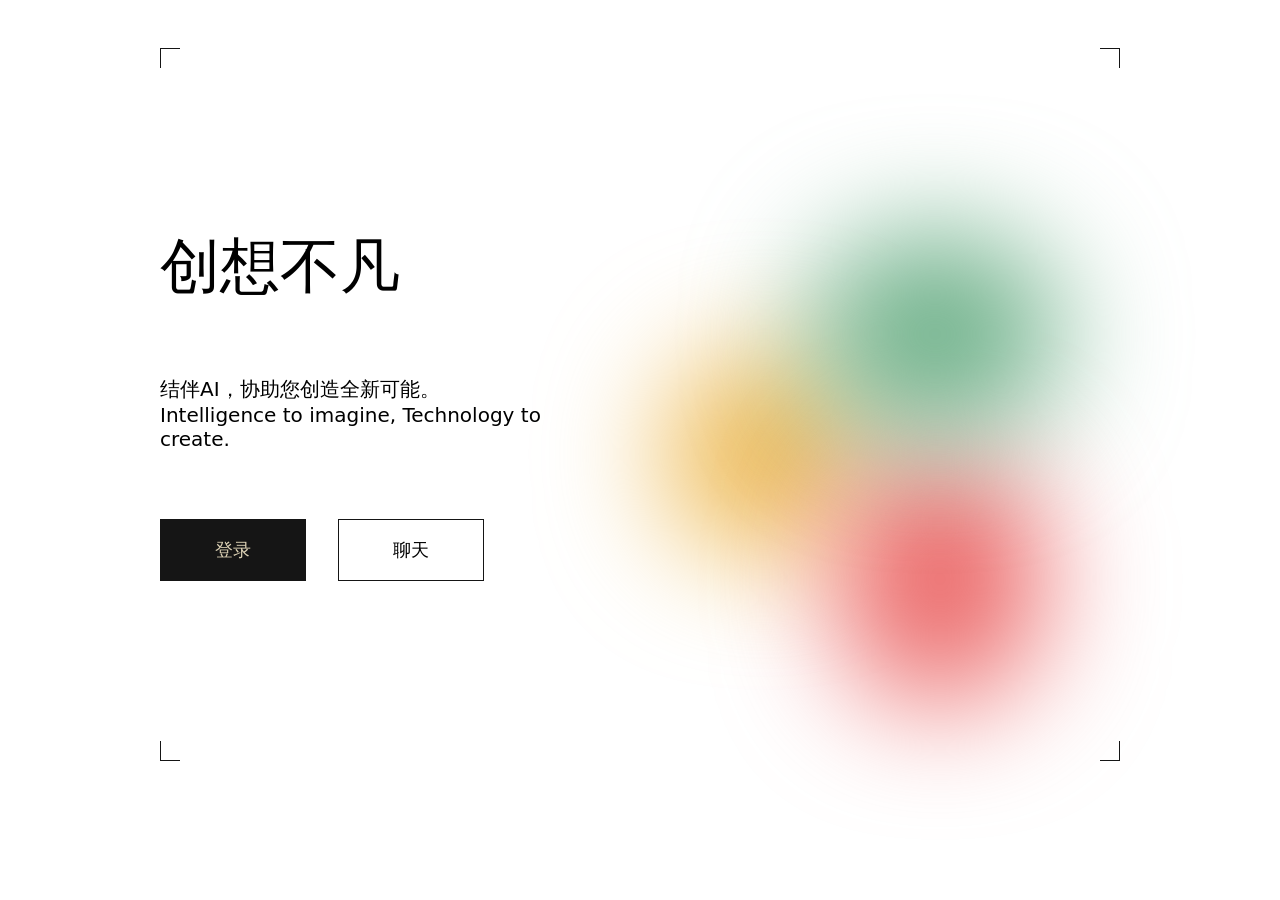
<file: web/default/public/home.html>
<!DOCTYPE html>
<html>
    <head>
        <meta charset="UTF-8">
        <title>FME START</title>
        <link rel="stylesheet" href="assets/style.css">
    </head>
    <body translate="no">
        <div class="nav">
            <div class="menu">
            </div>
        </div>
        <div class="hero">
            <div class="hero-text">
                <h1>创想不凡</h1>
                <p>结伴AI，协助您创造全新可能。
                    <br >Intelligence to imagine, Technology to create.</p>
                <div class="buttons">
                    <a class="button primary"
                        href="/login"
                        target="_blank">登录</a>
                    <a class="button secondary" href="/chat" target="_blank">聊天</a>
                </div>
            </div>
            <div class="blob-cont">
                <div class="yellow blob"></div>
                <div class="red blob"></div>
                <div class="green blob"></div>
            </div>
        </div>
        <svg>
            <filter id="noiseFilter">
                <feTurbulence type="fractalNoise" baseFrequency="0.6" stitchTiles="stitch"></feTurbulence>
                <feColorMatrix in="colorNoise" type="matrix" values="1 0 0 0 0 0 1 0 0 0 0 0 1 0 0 0 0 0 1 0">
                </feColorMatrix>
                <feComposite operator="in" in2="SourceGraphic" result="monoNoise"></feComposite>
                <feBlend in="SourceGraphic" in2="monoNoise" mode="screen"></feBlend>
            </filter>
        </svg>
        <!-- Not required 
        <a href="/about" target="_blank" class="aboutus">ABOUT US</a>-->
    </body>
</html>
</file>
<file: web/default/public/assets/style.css>
:root {
    --bg: white;
    --text: #151515;
    --yellow: #EDB74D;
    --red: #EB6666;
    --green: #6FB18A;
  }
  
  
  body {
    height: 100vh;
    margin: 0;
    
    display: flex;
    flex-direction: column;
    justify-content: flex-start;
    align-items: center;
    gap: 3em;
    
    background-color: var(--bg);

    font-family: Roboto, system-ui, -apple-system, BlinkMacSystemFont, 'Segoe UI', Oxygen, Ubuntu, Cantarell, 'Open Sans', 'Helvetica Neue', sans-serif;

    margin: 0 10em;
  }
  
  h1 {
    font-size: 60px;
    font-weight: normal;
    margin: 0;
  }
  
  h2 {
    font-size: 32px;
  }
  
  p {
    font-size: 20px;
  }
  
  a {
    text-decoration: none;
    color: inherit;
  }
  
  body::before,
  body::after {
    position: absolute;
    left: 0;
    top: 0;
    content: '';
    width: 100%;
    height: 100%;
    z-index: -1;
  
    opacity: 40%;
  }
  
  body::before {
    /*
    background: #8C8C8C;
    */
    filter: url(#noiseFilter);
  }
  
  
  /* Blobs */
  .blob-cont {
    display: flex;
    flex-direction: column;
    justify-content: center;
    align-items: center;
    z-index: -2;
    height: 500px;
    width: 500px;
    position: relative;
    right: 5em;
  }
  
  
  .blob {
    border-radius: 100px;
    filter: blur(60px);
  }
  
  .yellow {
    background-color: var(--yellow);
    position: absolute;
    top: 200px;
    left: 100px;
    height: 200px;
    width: 200px;
    
    animation: yellow 8s infinite ease;
  }
  
  .green {
    background-color: var(--green);
    position: absolute;
    top: 80px;
    right: -20px;
    height: 200px;
    width: 250px;
    
    animation: green 8s infinite ease;
  }
  
  .red {
    background-color: var(--red);
    position: absolute;
    right: 0;
    top: 300px;
    height: 250px;
    width: 200px;
    
    animation: red 8s infinite linear;
  }
  
  @keyframes yellow {
    0% {top: 200px; left: 100px; transform: scale(1);}
    30% {top: 300px; left: 150px; transform: scale(1.2);}
    60% {top: 100px; left: 200px; transform: scale(1.3);}
    100% {top: 200px; left: 100px; transform: scale(1);}
  }
  
  @keyframes green {
    0% {top: 80px; right: -20px; transform: scale(1.2);}
    30% {top: 300px; right: -20px;transform: scale(1);}
    60% {top: 200px; right: 100px;transform: scale(1);}
    100% {top: 80px; right: -20px; transform: scale(1.2);}
  }
  
  @keyframes red {
    0% {top: 250px; right: 0px; transform: scale(1);}
    30% {top: 150px; right: 150px;transform: scale(1.4);}
    60% {top: 250px; right: 100px;transform: scale(1);}
    100% {top: 250px; right: 0px; transform: scale(1);}
  }
  
  
  /* the rest of the page */
  .nav {
    display: flex;
    flex-direction: row;
    justify-content: space-between;
    align-items: center;
    width: 100%;
  }
  
  .menu {
    display: flex;
    flex-direction: row;
    justify-content: flex-end;
    align-items: center;
    gap: 3em;
  }
  
  .hero {
    display: flex;
    flex-direction: row;
    justify-content: space-between;
    align-items: center;
    width: 100%;
    height: 130%;
    gap: 3em;
    background:
          linear-gradient(to right, #151515 1px, transparent 1px) 0 0,
          linear-gradient(to right, #151515 1px, transparent 1px) 0 100%,
          linear-gradient(to left, #151515 1px, transparent 1px) 100% 0,
          linear-gradient(to left, #151515 1px, transparent 1px) 100% 100%,
          linear-gradient(to bottom, #151515 1px, transparent 1px) 0 0,
          linear-gradient(to bottom, #151515 1px, transparent 1px) 100% 0,
          linear-gradient(to top, #151515 1px, transparent 1px) 0 100%,
          linear-gradient(to top, #151515 1px, transparent 1px) 100% 100%;
    background-repeat: no-repeat;
    background-size: 20px 20px;
        
  }
  
  .hero-text {
    display: flex;
    flex-direction: column;
    justify-content: space-between;
    align-items: flex-start;
    gap: 3em;
  }
  
  .buttons {
    display: flex;
    flex-direction: row;
    justify-content: flex-start;
    align-items: center;
    gap: 2em;
    white-space:nowrap;
  }
  
  .button {
    padding: 1em 3em;
    border: 1px solid var(--text);
    font-size: 18px;
  }
  
  .primary {
    background-color: var(--text);
    color: #DED3B6;
  }
  
  @media only screen and (max-width: 1000px) {
    body {
      margin: 1em;
    }
  }
  
  
  
  
  
  /* Not required */
  .aboutus {
    text-decoration: none;
    position: absolute;
    padding: 1em 2em;
    bottom: 1em;
    right: 1em;
    z-index: 9999;
    font-family: 'Roboto';
    color: #1c1c1c;
    border: 1px solid #1c1c1c;
    border-radius: 5px;
  }
  
  .aboutus:hover {
    background-color: rgb(28,28,28,0.14);
  }
</file>
